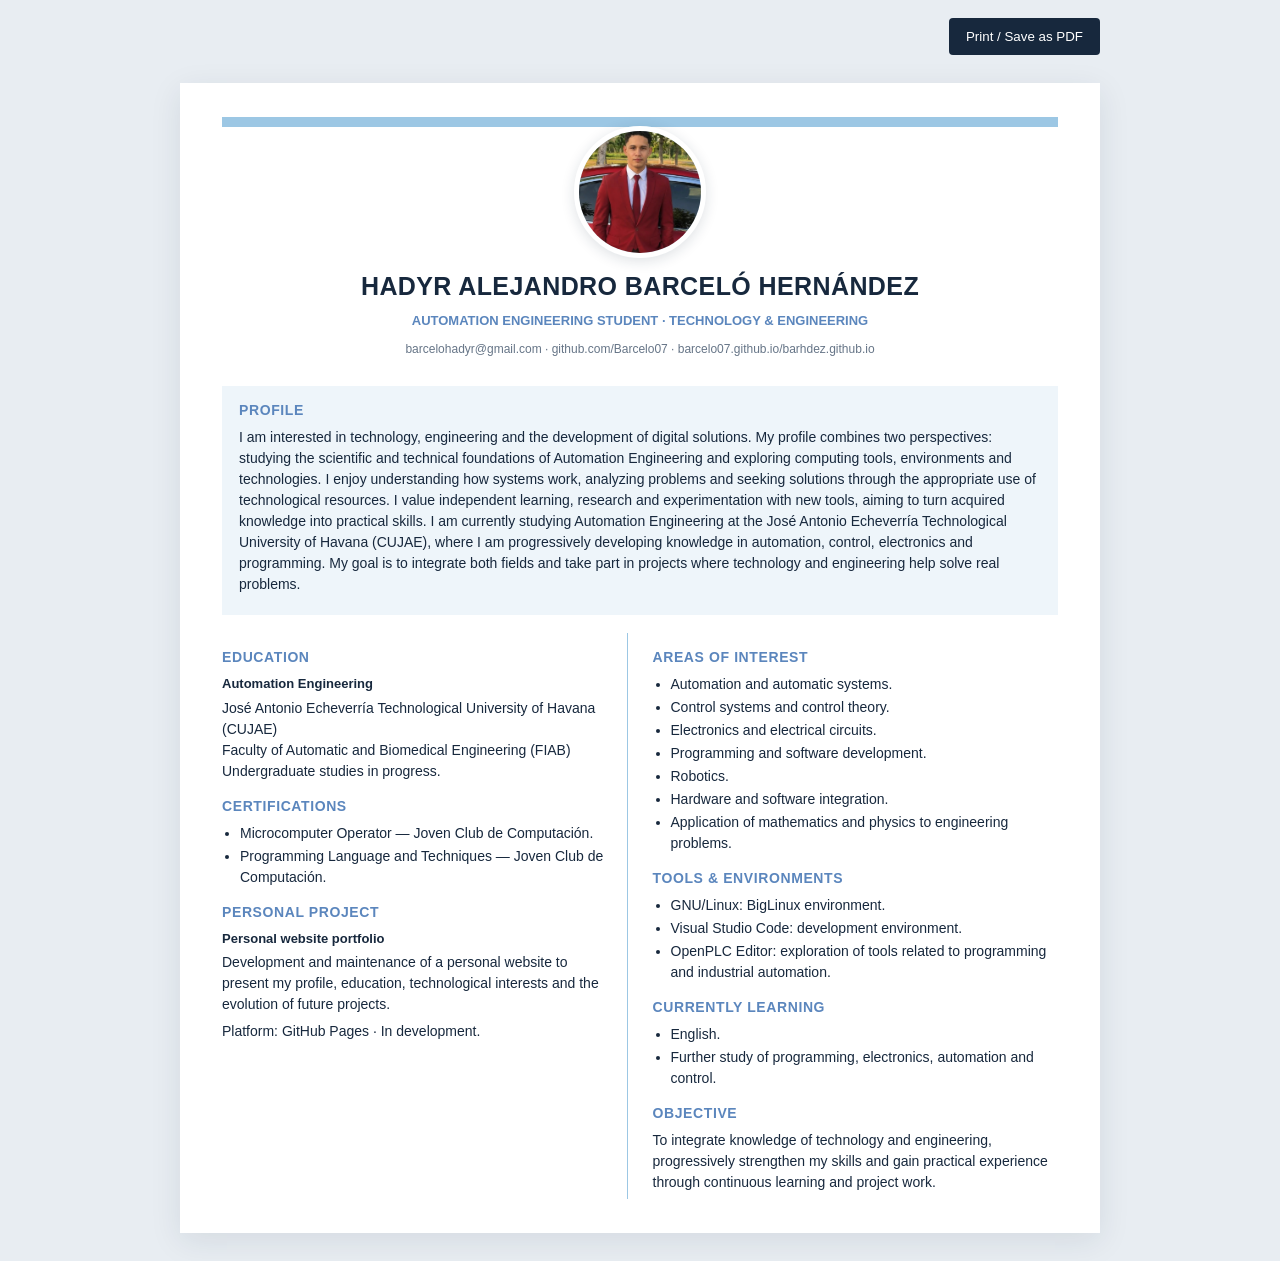
<file: cv-en.html>
<!doctype html>
<html lang="en"><head><meta charset="utf-8"><meta name="viewport" content="width=device-width,initial-scale=1"><title>Resume — Hadyr Alejandro Barceló Hernández</title>
<style>
:root{--blue:#5b86bd;--pale:#eef5fa;--ink:#17283d;--muted:#667587}*{box-sizing:border-box}body{margin:0;background:#e8edf2;color:var(--ink);font:14px/1.5 Arial,sans-serif}.page{max-width:920px;margin:28px auto;background:#fff;padding:34px 42px;box-shadow:0 8px 30px #17283d18}.head{text-align:center;border-top:10px solid #9cc7e4;padding:0 16px 8px;position:relative}.photo-wrap{width:132px;height:132px;margin:-1px auto 10px;border-radius:50%;overflow:hidden;border:5px solid #fff;box-shadow:0 3px 14px #17283d24;background:#dce8f0}.photo-wrap img{width:100%;height:100%;display:block;object-fit:cover;object-position:center 18%;transform:scale(1.38);transform-origin:center 18%}.head h1{font-size:25px;letter-spacing:.4px;margin:0}.head h2{font-size:13px;color:var(--blue);margin:5px 0}.contact{font-size:12px;color:var(--muted);margin:10px 0 20px}.profile{background:var(--pale);padding:14px 17px;margin-bottom:18px}.profile h3,.col h3{font-size:14px;color:var(--blue);margin:0 0 6px;letter-spacing:.6px}.profile p,.col p{margin:0 0 6px}.cols{display:grid;grid-template-columns:1fr 1fr;gap:25px}.col:first-child{border-right:1px solid #9cc7e4;padding-right:22px}.col h3{margin-top:14px}.col h4{margin:4px 0;font-size:13px}.col ul{margin:3px 0 8px;padding-left:18px}.col li{margin:2px 0}.actions{max-width:920px;margin:18px auto;text-align:right}.actions button{background:#17283d;color:white;border:0;padding:11px 17px;border-radius:4px;cursor:pointer}@media(max-width:650px){.page{margin:0;padding:24px 20px}.photo-wrap{width:116px;height:116px}.cols{grid-template-columns:1fr}.col:first-child{border-right:0;border-bottom:1px solid #9cc7e4;padding:0 0 15px}.head h1{font-size:21px}}@media print{body{background:white}.page{margin:0;max-width:none;padding:12mm;box-shadow:none}.actions{display:none}.profile,.col h3{print-color-adjust:exact;-webkit-print-color-adjust:exact}}
</style></head><body><div class="actions"><button onclick="window.print()">Print / Save as PDF</button></div><main class="page">
<header class="head"><div class="photo-wrap"><img src="https://barcelo07.github.io/barhdez.github.io/assets/hadyr-profile.jpg?v=6" alt="Profile photograph of Hadyr Alejandro Barceló Hernández"></div><h1>HADYR ALEJANDRO BARCELÓ HERNÁNDEZ</h1><h2>AUTOMATION ENGINEERING STUDENT · TECHNOLOGY & ENGINEERING</h2><div class="contact">barcelohadyr@gmail.com · github.com/Barcelo07 · barcelo07.github.io/barhdez.github.io</div></header>
<section class="profile"><h3>PROFILE</h3><p>I am interested in technology, engineering and the development of digital solutions. My profile combines two perspectives: studying the scientific and technical foundations of Automation Engineering and exploring computing tools, environments and technologies. I enjoy understanding how systems work, analyzing problems and seeking solutions through the appropriate use of technological resources. I value independent learning, research and experimentation with new tools, aiming to turn acquired knowledge into practical skills. I am currently studying Automation Engineering at the José Antonio Echeverría Technological University of Havana (CUJAE), where I am progressively developing knowledge in automation, control, electronics and programming. My goal is to integrate both fields and take part in projects where technology and engineering help solve real problems.</p></section>
<div class="cols"><section class="col"><h3>EDUCATION</h3><h4>Automation Engineering</h4><p>José Antonio Echeverría Technological University of Havana (CUJAE)<br>Faculty of Automatic and Biomedical Engineering (FIAB)<br>Undergraduate studies in progress.</p><h3>CERTIFICATIONS</h3><ul><li>Microcomputer Operator — Joven Club de Computación.</li><li>Programming Language and Techniques — Joven Club de Computación.</li></ul><h3>PERSONAL PROJECT</h3><h4>Personal website portfolio</h4><p>Development and maintenance of a personal website to present my profile, education, technological interests and the evolution of future projects.</p><p>Platform: GitHub Pages · In development.</p></section>
<section class="col"><h3>AREAS OF INTEREST</h3><ul><li>Automation and automatic systems.</li><li>Control systems and control theory.</li><li>Electronics and electrical circuits.</li><li>Programming and software development.</li><li>Robotics.</li><li>Hardware and software integration.</li><li>Application of mathematics and physics to engineering problems.</li></ul><h3>TOOLS & ENVIRONMENTS</h3><ul><li>GNU/Linux: BigLinux environment.</li><li>Visual Studio Code: development environment.</li><li>OpenPLC Editor: exploration of tools related to programming and industrial automation.</li></ul><h3>CURRENTLY LEARNING</h3><ul><li>English.</li><li>Further study of programming, electronics, automation and control.</li></ul><h3>OBJECTIVE</h3><p>To integrate knowledge of technology and engineering, progressively strengthen my skills and gain practical experience through continuous learning and project work.</p></section></div></main></body></html>
</file>
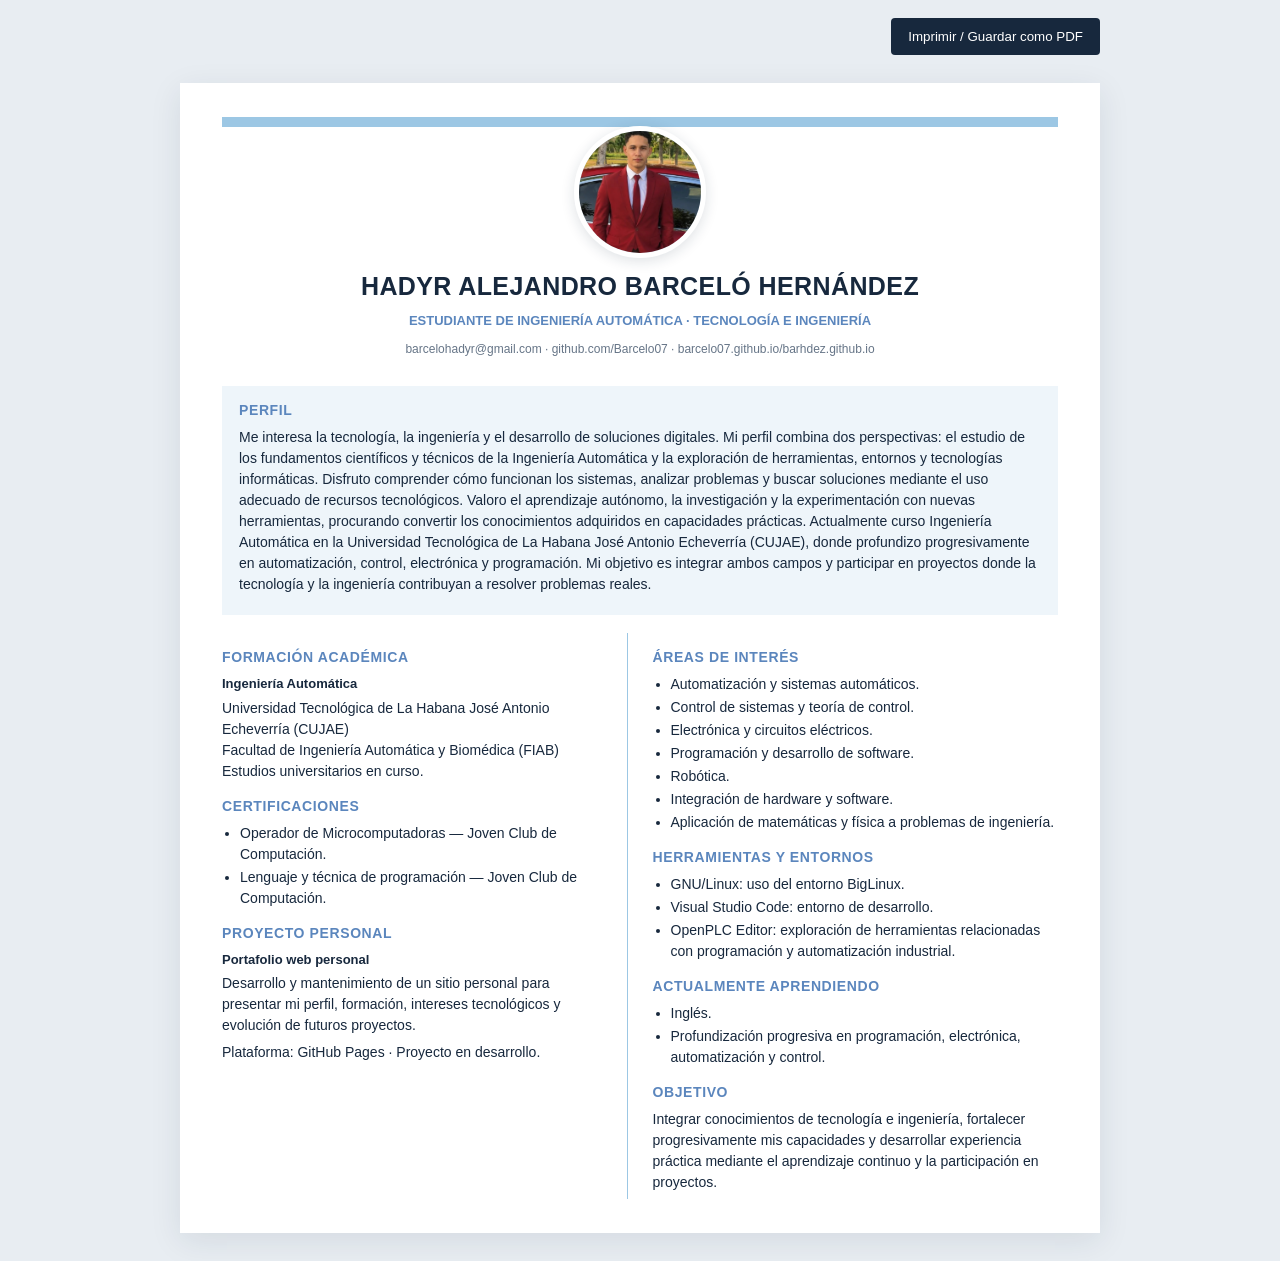
<file: cv.html>
<!doctype html>
<html lang="es"><head><meta charset="utf-8"><meta name="viewport" content="width=device-width,initial-scale=1"><title>CV — Hadyr Alejandro Barceló Hernández</title>
<style>
:root{--blue:#5b86bd;--pale:#eef5fa;--ink:#17283d;--muted:#667587}*{box-sizing:border-box}body{margin:0;background:#e8edf2;color:var(--ink);font:14px/1.5 Arial,sans-serif}.page{max-width:920px;margin:28px auto;background:#fff;padding:34px 42px;box-shadow:0 8px 30px #17283d18}.head{text-align:center;border-top:10px solid #9cc7e4;padding:0 16px 8px;position:relative}.photo-wrap{width:132px;height:132px;margin:-1px auto 10px;border-radius:50%;overflow:hidden;border:5px solid #fff;box-shadow:0 3px 14px #17283d24;background:#dce8f0}.photo-wrap img{width:100%;height:100%;display:block;object-fit:cover;object-position:center 18%;transform:scale(1.38);transform-origin:center 18%}.head h1{font-size:25px;letter-spacing:.4px;margin:0}.head h2{font-size:13px;color:var(--blue);margin:5px 0}.contact{font-size:12px;color:var(--muted);margin:10px 0 20px}.profile{background:var(--pale);padding:14px 17px;margin-bottom:18px}.profile h3,.col h3{font-size:14px;color:var(--blue);margin:0 0 6px;letter-spacing:.6px}.profile p,.col p{margin:0 0 6px}.cols{display:grid;grid-template-columns:1fr 1fr;gap:25px}.col:first-child{border-right:1px solid #9cc7e4;padding-right:22px}.col h3{margin-top:14px}.col h4{margin:4px 0;font-size:13px}.col ul{margin:3px 0 8px;padding-left:18px}.col li{margin:2px 0}.status{color:var(--blue);font-size:11px;font-weight:bold}.actions{max-width:920px;margin:18px auto;text-align:right}.actions button{background:#17283d;color:white;border:0;padding:11px 17px;border-radius:4px;cursor:pointer}@media(max-width:650px){.page{margin:0;padding:24px 20px}.photo-wrap{width:116px;height:116px}.cols{grid-template-columns:1fr}.col:first-child{border-right:0;border-bottom:1px solid #9cc7e4;padding:0 0 15px}.head h1{font-size:21px}}@media print{body{background:white}.page{margin:0;max-width:none;padding:12mm;box-shadow:none}.actions{display:none}.profile,.col h3{print-color-adjust:exact;-webkit-print-color-adjust:exact}}
</style></head><body><div class="actions"><button onclick="window.print()">Imprimir / Guardar como PDF</button></div><main class="page">
<header class="head"><div class="photo-wrap"><img src="https://barcelo07.github.io/barhdez.github.io/assets/hadyr-profile.jpg?v=6" alt="Fotografía de perfil de Hadyr Alejandro Barceló Hernández"></div><h1>HADYR ALEJANDRO BARCELÓ HERNÁNDEZ</h1><h2>ESTUDIANTE DE INGENIERÍA AUTOMÁTICA · TECNOLOGÍA E INGENIERÍA</h2><div class="contact">barcelohadyr@gmail.com · github.com/Barcelo07 · barcelo07.github.io/barhdez.github.io</div></header>
<section class="profile"><h3>PERFIL</h3><p>Me interesa la tecnología, la ingeniería y el desarrollo de soluciones digitales. Mi perfil combina dos perspectivas: el estudio de los fundamentos científicos y técnicos de la Ingeniería Automática y la exploración de herramientas, entornos y tecnologías informáticas. Disfruto comprender cómo funcionan los sistemas, analizar problemas y buscar soluciones mediante el uso adecuado de recursos tecnológicos. Valoro el aprendizaje autónomo, la investigación y la experimentación con nuevas herramientas, procurando convertir los conocimientos adquiridos en capacidades prácticas. Actualmente curso Ingeniería Automática en la Universidad Tecnológica de La Habana José Antonio Echeverría (CUJAE), donde profundizo progresivamente en automatización, control, electrónica y programación. Mi objetivo es integrar ambos campos y participar en proyectos donde la tecnología y la ingeniería contribuyan a resolver problemas reales.</p></section>
<div class="cols"><section class="col"><h3>FORMACIÓN ACADÉMICA</h3><h4>Ingeniería Automática</h4><p>Universidad Tecnológica de La Habana José Antonio Echeverría (CUJAE)<br>Facultad de Ingeniería Automática y Biomédica (FIAB)<br>Estudios universitarios en curso.</p><h3>CERTIFICACIONES</h3><ul><li>Operador de Microcomputadoras — Joven Club de Computación.</li><li>Lenguaje y técnica de programación — Joven Club de Computación.</li></ul><h3>PROYECTO PERSONAL</h3><h4>Portafolio web personal</h4><p>Desarrollo y mantenimiento de un sitio personal para presentar mi perfil, formación, intereses tecnológicos y evolución de futuros proyectos.</p><p>Plataforma: GitHub Pages · Proyecto en desarrollo.</p></section>
<section class="col"><h3>ÁREAS DE INTERÉS</h3><ul><li>Automatización y sistemas automáticos.</li><li>Control de sistemas y teoría de control.</li><li>Electrónica y circuitos eléctricos.</li><li>Programación y desarrollo de software.</li><li>Robótica.</li><li>Integración de hardware y software.</li><li>Aplicación de matemáticas y física a problemas de ingeniería.</li></ul><h3>HERRAMIENTAS Y ENTORNOS</h3><ul><li>GNU/Linux: uso del entorno BigLinux.</li><li>Visual Studio Code: entorno de desarrollo.</li><li>OpenPLC Editor: exploración de herramientas relacionadas con programación y automatización industrial.</li></ul><h3>ACTUALMENTE APRENDIENDO</h3><ul><li>Inglés.</li><li>Profundización progresiva en programación, electrónica, automatización y control.</li></ul><h3>OBJETIVO</h3><p>Integrar conocimientos de tecnología e ingeniería, fortalecer progresivamente mis capacidades y desarrollar experiencia práctica mediante el aprendizaje continuo y la participación en proyectos.</p></section></div></main></body></html>
</file>
